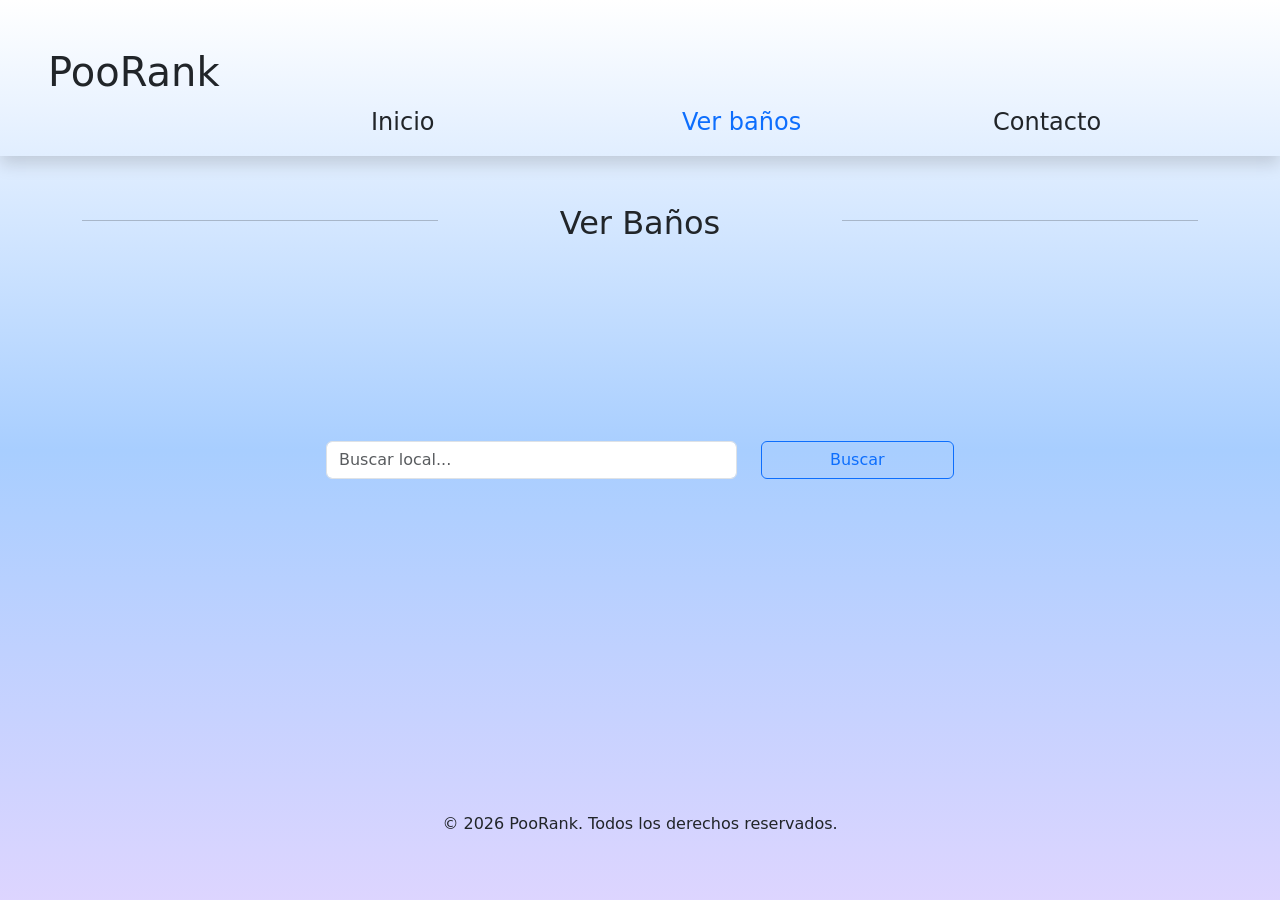
<file: bathroomsRank/public/index.html>
<!DOCTYPE html>
<html lang="en">
<head>
    <meta charset="UTF-8">
    <meta name="viewport" content="width=device-width, initial-scale=1.0">
    <title>Ver Baños</title>
        <link href="https://cdn.jsdelivr.net/npm/bootstrap@5.3.8/dist/css/bootstrap.min.css" rel="stylesheet" integrity="sha384-sRIl4kxILFvY47J16cr9ZwB07vP4J8+LH7qKQnuqkuIAvNWLzeN8tE5YBujZqJLB" crossorigin="anonymous">
        <script src="https://cdn.jsdelivr.net/npm/bootstrap@5.3.8/dist/js/bootstrap.bundle.min.js" integrity="sha384-FKyoEForCGlyvwx9Hj09JcYn3nv7wiPVlz7YYwJrWVcXK/BmnVDxM+D2scQbITxI" crossorigin="anonymous"></script>

        <link rel="stylesheet" href="css/styles.css">

</head>
<body>

    <header class = "mb-5 shadow pt-5 pb-3">

        <div class = "ms-5">
            <h1>PooRank</h1>
        </div>

        <div class = "ms-5 row justify-content-end" style = "display: flex;">

          <div class="col-3"><a class="link-dark link-underline link-underline-opacity-0" href="/info.html">Inicio</a></div>
          <div class="col-3"><a class="link-primary link-underline link-underline-opacity-0" href="/index.html">Ver baños</a></div>
          <div class="col-3"><a class="link-dark link-underline link-underline-opacity-0" href="/contacto">Contacto</a></div>

        </div>

    </header>

    <div class = "container">
        <div class="row mb-5">
            <div class="col-4"><hr></div>
                <h2 class="col-4 text-center">Ver Baños</h2>
            <div class="col-4"><hr></div>
        </div>
    </div>

    <div class="row align-items-center mb-5">
        <div class="offset-3 col-4">
            <input type="text" class="form-control" placeholder="Buscar local..." id="inputBusqueda">
        </div>

        <div class="col-2 text-end">
            <button class="btn btn-outline-primary w-100" id="botonBusqueda" onclick="buscarLocal()">Buscar</button>
        </div>
    </div>

    <div class = "container">

    </div>

    <footer class="pt-5 pb-5">
        <div class="container">
            <p class="text-center">&copy; 2026 PooRank. Todos los derechos reservados.</p>
        </div>
    </footer>

    <script src="./js/index.js"></script>
</body>
</html>
</file>
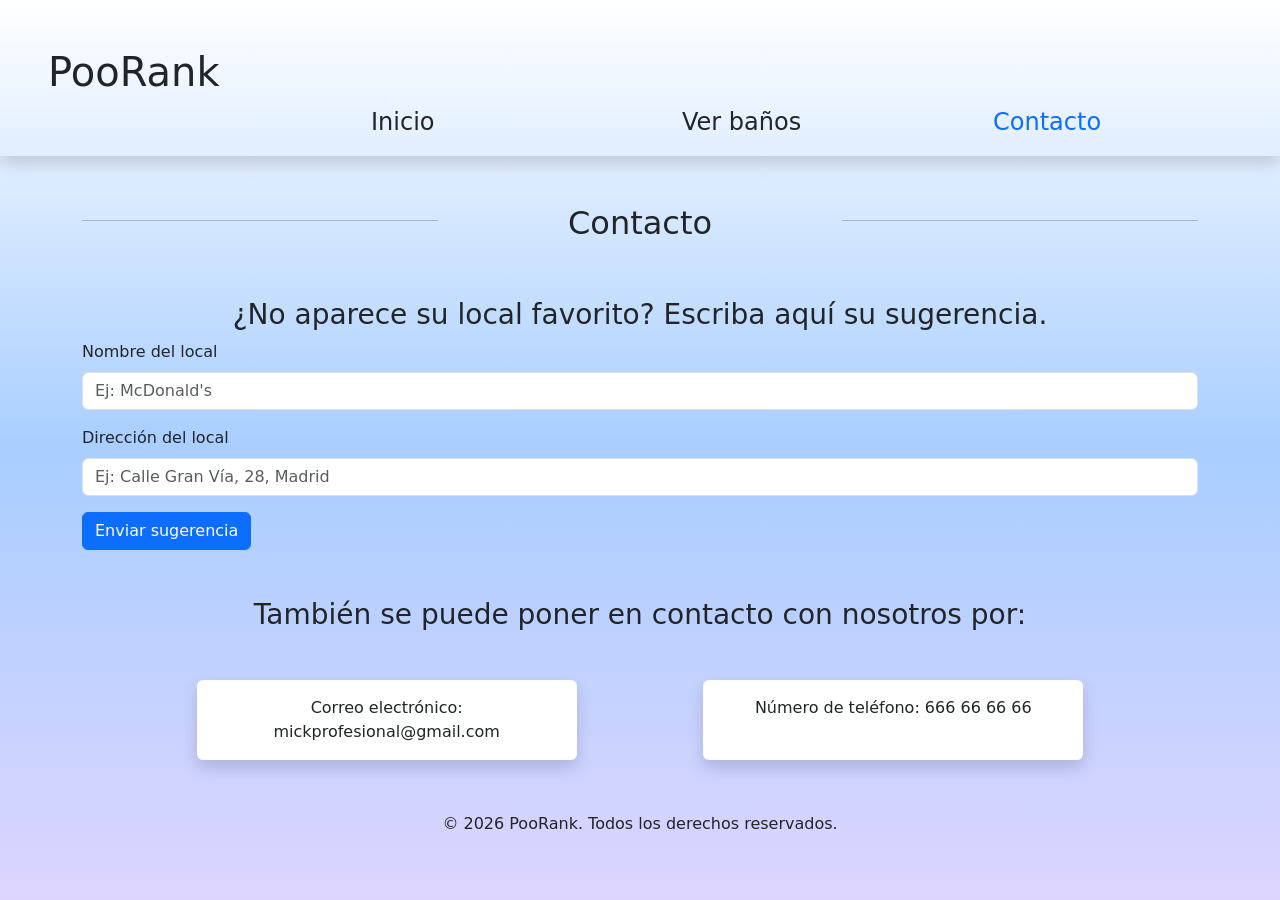
<file: bathroomsRank/public/contacto.html>
<!DOCTYPE html>
<html lang="en">
<head>
    <meta charset="UTF-8">
    <meta name="viewport" content="width=device-width, initial-scale=1.0">
    <title>Contacto</title>

    <link href="https://cdn.jsdelivr.net/npm/bootstrap@5.3.8/dist/css/bootstrap.min.css" rel="stylesheet" integrity="sha384-sRIl4kxILFvY47J16cr9ZwB07vP4J8+LH7qKQnuqkuIAvNWLzeN8tE5YBujZqJLB" crossorigin="anonymous">
    <script src="https://cdn.jsdelivr.net/npm/bootstrap@5.3.8/dist/js/bootstrap.bundle.min.js" integrity="sha384-FKyoEForCGlyvwx9Hj09JcYn3nv7wiPVlz7YYwJrWVcXK/BmnVDxM+D2scQbITxI" crossorigin="anonymous"></script>

    <link rel="stylesheet" href="css/styles.css">

</head>
<body>
    
    <header class = "mb-5 shadow pt-5 pb-3">

        <div class = "ms-5">
            <h1>PooRank</h1>
        </div>

        <div class = "ms-5 row justify-content-end" style = "display: flex;">

          <div class="col-3"><a class="link-dark link-underline link-underline-opacity-0" href="./info.html">Inicio</a></div>
          <div class="col-3"><a class="link-dark link-underline link-underline-opacity-0" href="./index.html">Ver baños</a></div>
          <div class="col-3"><a class="link-primary link-underline link-underline-opacity-0" href="./contacto.html">Contacto</a></div>

        </div>

    </header>

    <div class = "container">

        <div class="row mb-5">
            <div class="col-4"><hr></div>
                <h2 class="col-4 text-center">Contacto</h2>
            <div class="col-4"><hr></div>
        </div>

        <h3 class = "text-center">¿No aparece su local favorito? Escriba aquí su sugerencia.</h3>

        <form action="" class="mb-5">
            <div class="mb-3">
                <label for="nombreLocal" class="form-label">Nombre del local</label>
                <input type="text" class="form-control" id="nombreLocal" placeholder="Ej: McDonald's">
            </div>

            <div class="mb-3">
                <label for="direccionLocal" class="form-label">Dirección del local</label>
                <input type="text" class="form-control" id="direccionLocal" placeholder="Ej: Calle Gran Vía, 28, Madrid">
            </div>

            <button type="submit" class="btn btn-primary">Enviar sugerencia</button>
        </form>

        <h3 class = "text-center mb-5">También se puede poner en contacto con nosotros por:</h3>

        <div class="row justify-content-evenly">
            <div class = "col-4 text-center bg-body shadow rounded pt-3 pb-3">Correo electrónico: mickprofesional@gmail.com</div>
            <div class = "col-4 text-center bg-body shadow rounded pt-3 pb-3">Número de teléfono: 666 66 66 66</div>
        </div>

    </div>

    <footer class="pt-5 pb-5">
        <div class="container">
            <p class="text-center">&copy; 2026 PooRank. Todos los derechos reservados.</p>
        </div>
    </footer>

</body>
</html>
</file>
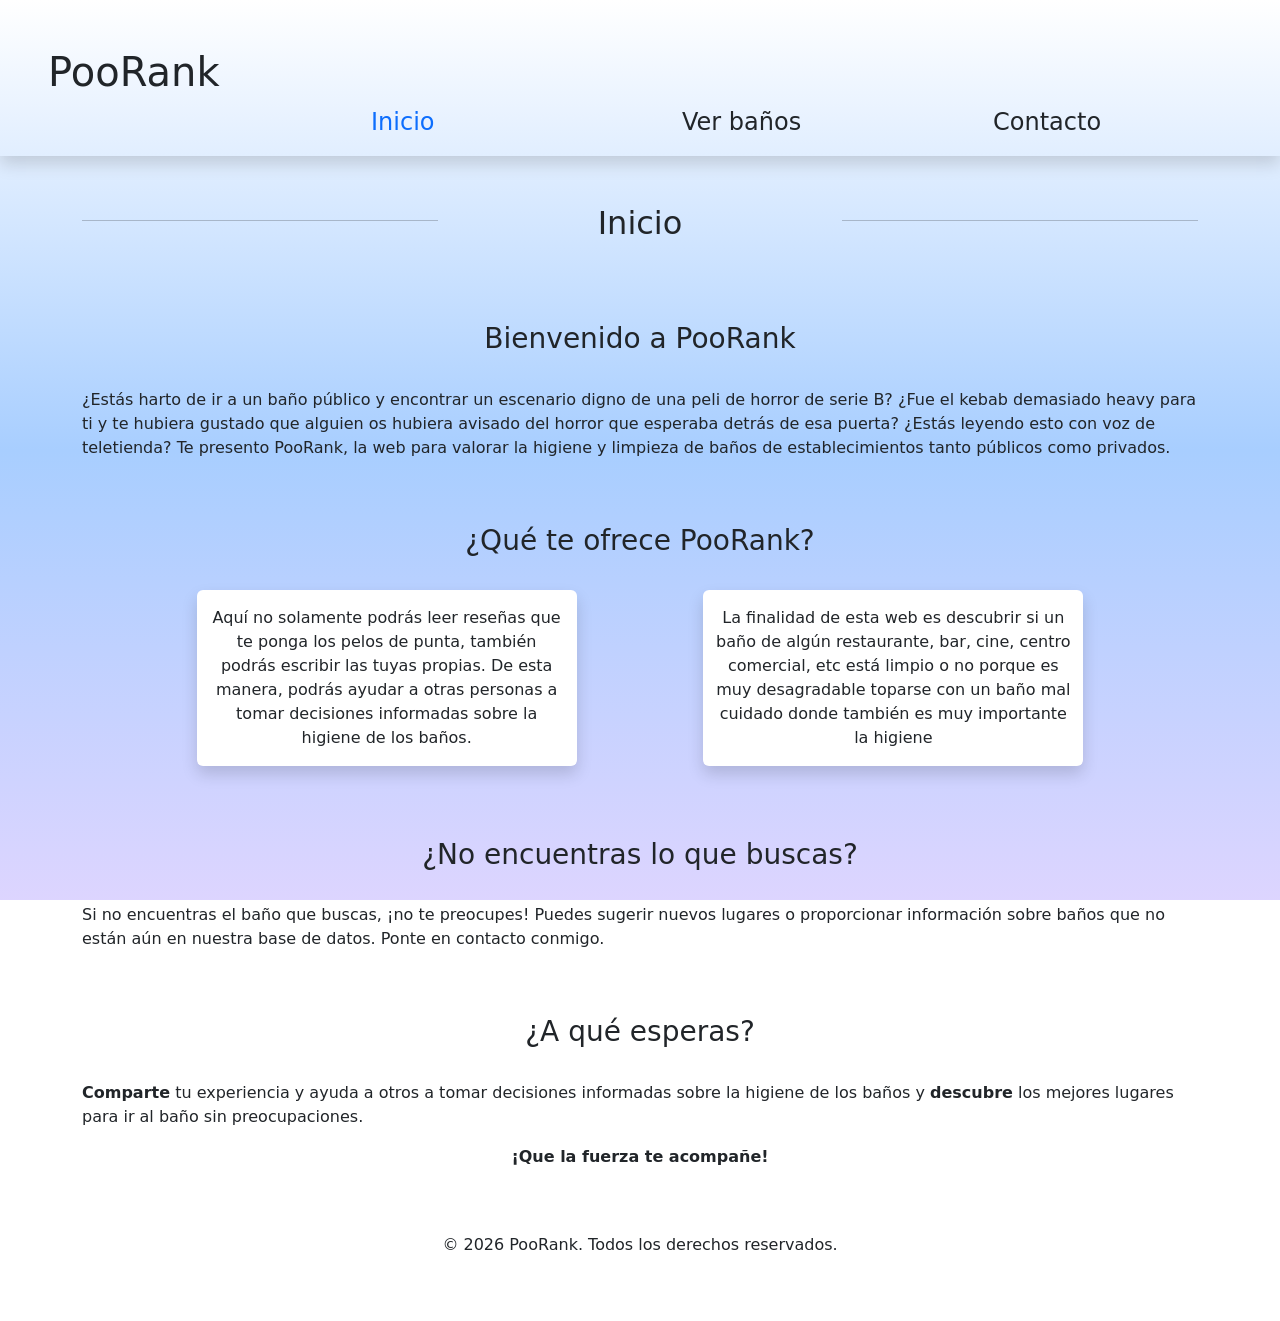
<file: bathroomsRank/public/info.html>
<!DOCTYPE html>
<html lang="en">
<head>
    <meta charset="UTF-8">
    <meta name="viewport" content="width=device-width, initial-scale=1.0">
    <title>Inicio</title>
        <link href="https://cdn.jsdelivr.net/npm/bootstrap@5.3.8/dist/css/bootstrap.min.css" rel="stylesheet" integrity="sha384-sRIl4kxILFvY47J16cr9ZwB07vP4J8+LH7qKQnuqkuIAvNWLzeN8tE5YBujZqJLB" crossorigin="anonymous">
        <script src="https://cdn.jsdelivr.net/npm/bootstrap@5.3.8/dist/js/bootstrap.bundle.min.js" integrity="sha384-FKyoEForCGlyvwx9Hj09JcYn3nv7wiPVlz7YYwJrWVcXK/BmnVDxM+D2scQbITxI" crossorigin="anonymous"></script>

        <link rel="stylesheet" href="css/styles.css">

</head>
<body>

    <header class = "mb-5 shadow pt-5 pb-3">

        <div class = "ms-5">
            <h1>PooRank</h1>
        </div>

        <div class = "ms-5 row justify-content-end" style = "display: flex;">

          <div class="col-3"><a class="link-primary link-underline link-underline-opacity-0" href="/info.html">Inicio</a></div>
          <div class="col-3"><a class="link-dark link-underline link-underline-opacity-0" href="/index.html">Ver baños</a></div>
          <div class="col-3"><a class="link-dark link-underline link-underline-opacity-0" href="/contacto">Contacto</a></div>

        </div>

    </header>
    
    <div class = "container">

        <div class="row mb-5">
            <div class="col-4"><hr></div>
                <h2 class="col-4 text-center">Inicio</h2>
            <div class="col-4"><hr></div>
        </div>

        <br>

        <h3 class="text-center">Bienvenido a PooRank</h3>

        <br>

        <p>¿Estás harto de ir a un baño público y encontrar un escenario digno de una peli de horror de serie B? ¿Fue el kebab demasiado heavy para ti y te hubiera gustado que alguien os hubiera avisado del horror que esperaba detrás de esa puerta? ¿Estás leyendo esto con voz de teletienda? Te presento PooRank, la web para valorar la higiene y limpieza de baños de establecimientos tanto públicos como privados. </p>

        <br>
        <br>

        <h3 class="text-center">¿Qué te ofrece PooRank?</h3>

        <br>

        <div class="row justify-content-evenly">
            <div class = "col-4 text-center bg-body shadow rounded pt-3 pb-3">Aquí no solamente podrás leer reseñas que te ponga los pelos de punta, también podrás escribir las tuyas propias. De esta manera, podrás ayudar a otras personas a tomar decisiones informadas sobre la higiene de los baños.</div>
            <div class = "col-4 text-center bg-body shadow rounded pt-3 pb-3">La finalidad de esta web es descubrir si un baño de algún restaurante, bar, cine, centro comercial, etc está limpio o no porque es muy desagradable toparse con un baño mal cuidado donde también es muy importante la higiene</div>
        </div>

        <br>
        <br>
        <br>


        <h3 class="text-center">¿No encuentras lo que buscas?</h3>

        <br>

        <p>Si no encuentras el baño que buscas, ¡no te preocupes! Puedes sugerir nuevos lugares o proporcionar información sobre baños que no están aún en nuestra base de datos. Ponte en contacto conmigo.</p>

        <br>
        <br>

        <h3 class="text-center">¿A qué esperas?</h3>

        <br>

        <p><strong>Comparte</strong> tu experiencia y ayuda a otros a tomar decisiones informadas sobre la higiene de los baños y <strong>descubre</strong> los mejores lugares para ir al baño sin preocupaciones.</p>
        <p class="text-center"><strong>¡Que la fuerza te acompañe!</strong></p>
 

    </div>
  
    <footer class="pt-5 pb-5">
        <div class="container">
            <p class="text-center">&copy; 2026 PooRank. Todos los derechos reservados.</p>
        </div>
    </footer>

</body>
</html>
</file>
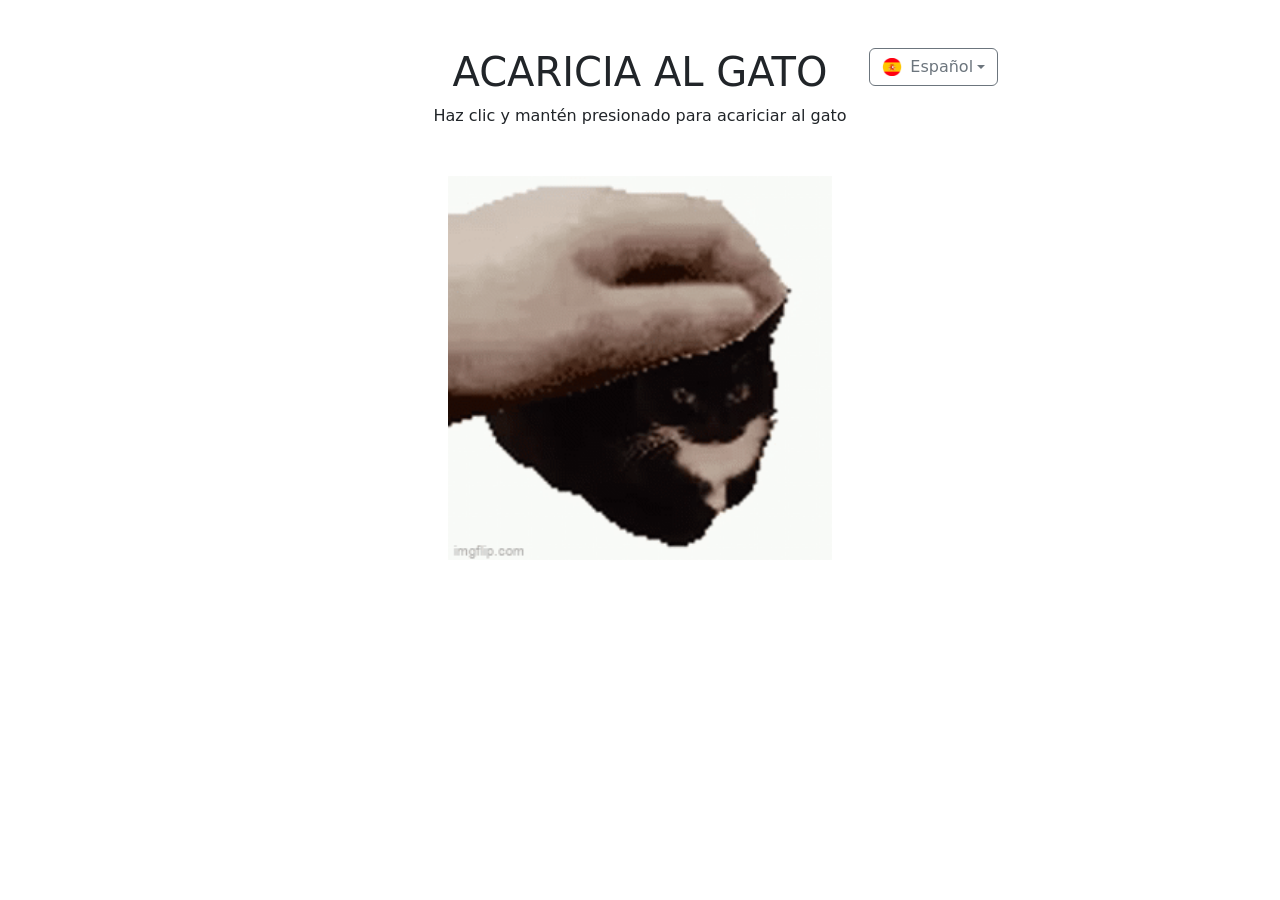
<file: bathroomsRank/public/patTheCat.html>
<!DOCTYPE html>
<html lang="en">
<head>
    <meta charset="UTF-8">
    <meta name="viewport" content="width=device-width, initial-scale=1.0">
    <title>Acaricia el gato</title>
        <link rel="icon" type="image/png" href="./img/1905159_31c21.png">
        <link href="https://cdn.jsdelivr.net/npm/bootstrap@5.3.8/dist/css/bootstrap.min.css" rel="stylesheet" integrity="sha384-sRIl4kxILFvY47J16cr9ZwB07vP4J8+LH7qKQnuqkuIAvNWLzeN8tE5YBujZqJLB" crossorigin="anonymous">
        <script src="https://cdn.jsdelivr.net/npm/bootstrap@5.3.8/dist/js/bootstrap.bundle.min.js" integrity="sha384-FKyoEForCGlyvwx9Hj09JcYn3nv7wiPVlz7YYwJrWVcXK/BmnVDxM+D2scQbITxI" crossorigin="anonymous"></script>
</head>
<body>
    
    <div class="row">
        <h1 class = "text-center mt-5 col-4 offset-4" >ACARICIA AL GATO</h1>
        <div class="dropdown col-4 mt-5">
          <button class="btn btn-outline-secondary dropdown-toggle d-flex align-items-center" type="button" id="languageSelector" data-bs-toggle="dropdown" aria-expanded="false">
            <img src="./img/español.png" alt="ES" class="me-2" style="width: 20px;">
            Español
          </button>
          <ul class="dropdown-menu" aria-labelledby="languageSelector">
            <li>
              <a class="dropdown-item d-flex align-items-center" href="#" onclick="changeLang('Español', './img/español.png')">
                <img src="./img/español.png" alt="ES" class="me-2" style="width: 20px;"> Español
              </a>
            </li>
            <li>
              <a class="dropdown-item d-flex align-items-center" href="#" onclick="changeLang('English', './img/ingles.png')">
                <img src="./img/ingles.png" alt="EN" class="me-2" style="width: 20px;"> English
              </a>
            </li>
          </ul>
        </div>
    </div>
    <p class = "text-center mb-5" >Haz clic y mantén presionado para acariciar al gato</p>

    <div class="text-center mt-5">
        <img src="./img/output-onlinegiftools.png" width="30%" alt="" class = "text-center" id="gato">
    </div>

<script>

    // Crear el audio fuera de la función para reutilizarlo
    const ronroneo = new Audio("./audio/GatoRonroneando.mp3");
    ronroneo.loop = true; // se repite automáticamente

    document.getElementById('gato').addEventListener('mousedown', acariciarGato);
    document.getElementById('gato').addEventListener('mouseup', acariciarGato);


    function acariciarGato(event){
        let nodoclick = event.target

        if(event.type === 'mousedown'){
            nodoclick.src = "./img/5fb22etkj6df1.gif"
            console.log('Acariciando al gato');

            ronroneo.currentTime = 0; // empieza desde el inicio
            ronroneo.play();
        } 
        else if(event.type === 'mouseup'){
            nodoclick.src = "./img/output-onlinegiftools.png"
            console.log('Dejaste de acariciar al gato');

            ronroneo.pause();
            ronroneo.currentTime = 0; // lo reinicia
        }
    }

    function changeLang(text, imgSrc) {
      const btn = document.getElementById('languageSelector');
      btn.innerHTML = `<img src="${imgSrc}" class="me-2" style="width: 20px;"> ${text}`;
    
        if(text === 'English'){
            document.getElementsByTagName('h1')[0].textContent = 'PET THE CAT';
            document.getElementsByTagName('p')[0].textContent = 'Click and hold to pet the cat';
            document.getElementsByTagName('title')[0].textContent = 'Pet the Cat';

        }
        else{
            document.getElementsByTagName('h1')[0].textContent = 'ACARICIA AL GATO';
            document.getElementsByTagName('p')[0].textContent = 'Haz clic y mantén presionado para acariciar al gato';
            document.getElementsByTagName('title')[0].textContent = 'Acaricia el gato';
        }

      // Aquí podrías añadir la lógica para cambiar el idioma de tu web
      console.log("Idioma seleccionado:", text);
    }

</script>

</body>
</html>
</file>
<file: bathroomsRank/public/css/styles.css>
html, body {
    height: 100%;
    margin: 0;
}

 a{
    font-size: x-large;
 }


 body{
display: flex;
    flex-direction: column;
    /* 1. Un degradado simple de arriba a abajo */
    background: linear-gradient(180deg, 
                rgba(255, 255, 255, 1) 0%, 
                rgba(168, 206, 255, 1) 50%, 
                rgba(204, 192, 255, 0.671) 100%);
    
    /* 2. Evitamos que el degradado se repita si la página es larga */
    background-repeat: no-repeat;
    background-attachment: fixed;
 }

.container {
    flex: 1;
}

.datillos{
    background-color: rgba(255, 255, 255, 0.476);
}
</file>
